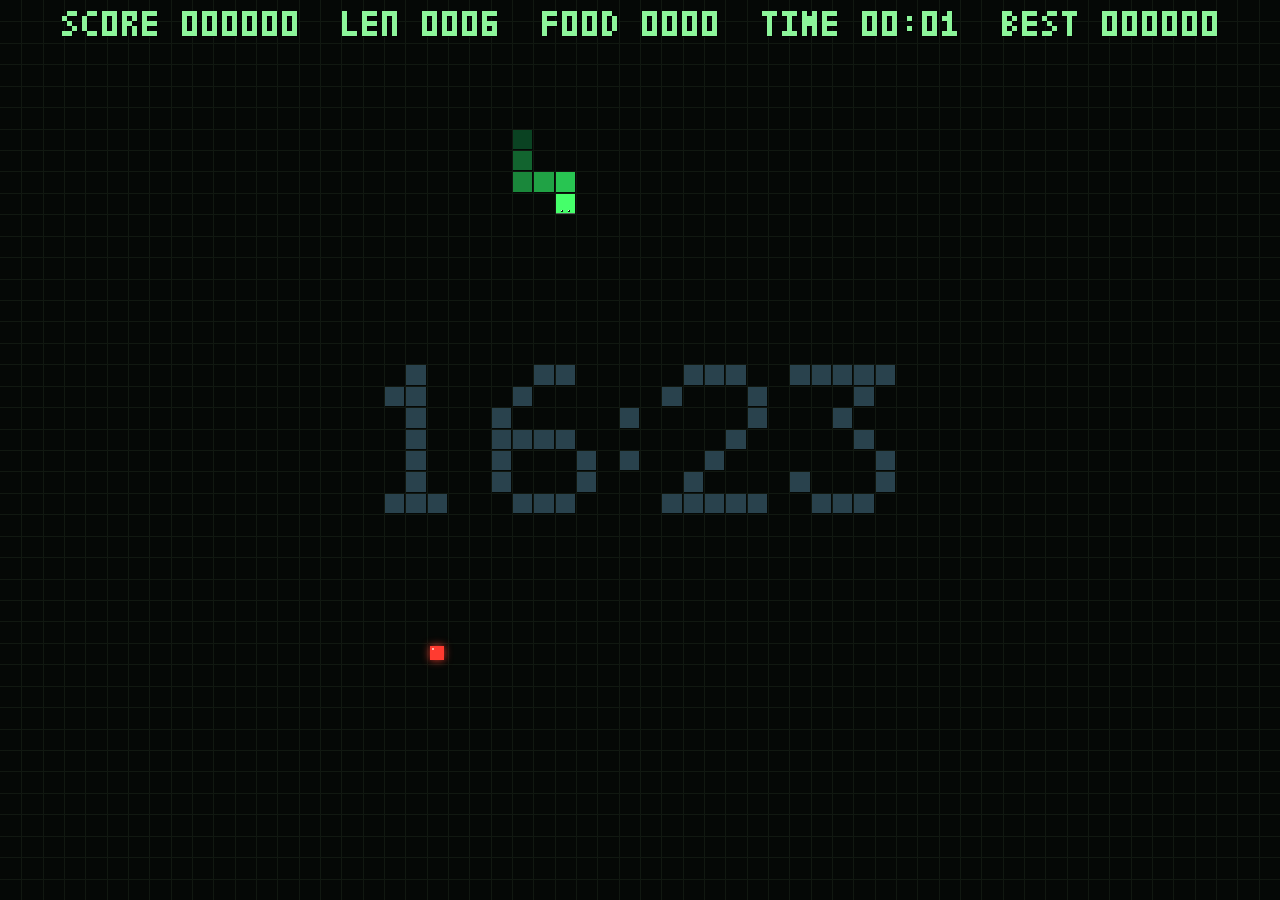
<file: AutoSnakeWeb/index.html>
<!DOCTYPE html>
<html lang="zh-CN"><head><meta charset="UTF-8"><meta name="viewport" content="width=device-width, initial-scale=1"><title>AutoSnakeSaver macOS Screen Saver</title><link rel="stylesheet" href="css/style.css"></head><body><canvas id="board"></canvas>
<script src="js/config.js?v=21"></script><script src="js/hamilton.js?v=21"></script><script src="js/game.js?v=21"></script><script src="js/planner.js?v=21"></script><script src="js/storage.js?v=21"></script><script src="js/clock.js?v=21"></script><script src="js/pixelfont.js?v=21"></script><script src="js/render.js?v=21"></script><script src="js/mac-saver.js?v=1"></script><script src="js/main.js?v=21"></script></body></html>
</file>
<file: AutoSnakeWeb/css/style.css>
/* 全屏黑底、无滚动、隐藏鼠标 —— 适合长期展示 */
html, body {
  margin: 0;
  padding: 0;
  width: 100%;
  height: 100%;
  background: #000;
  overflow: hidden;
  cursor: default;                  /* 桌面壁纸不隐藏系统鼠标 */
  user-select: none;
  -webkit-user-select: none;
  touch-action: none;
}
#board {
  display: block;
  width: 100vw;
  height: 100vh;
  cursor: default;
  image-rendering: pixelated;
}
</file>
